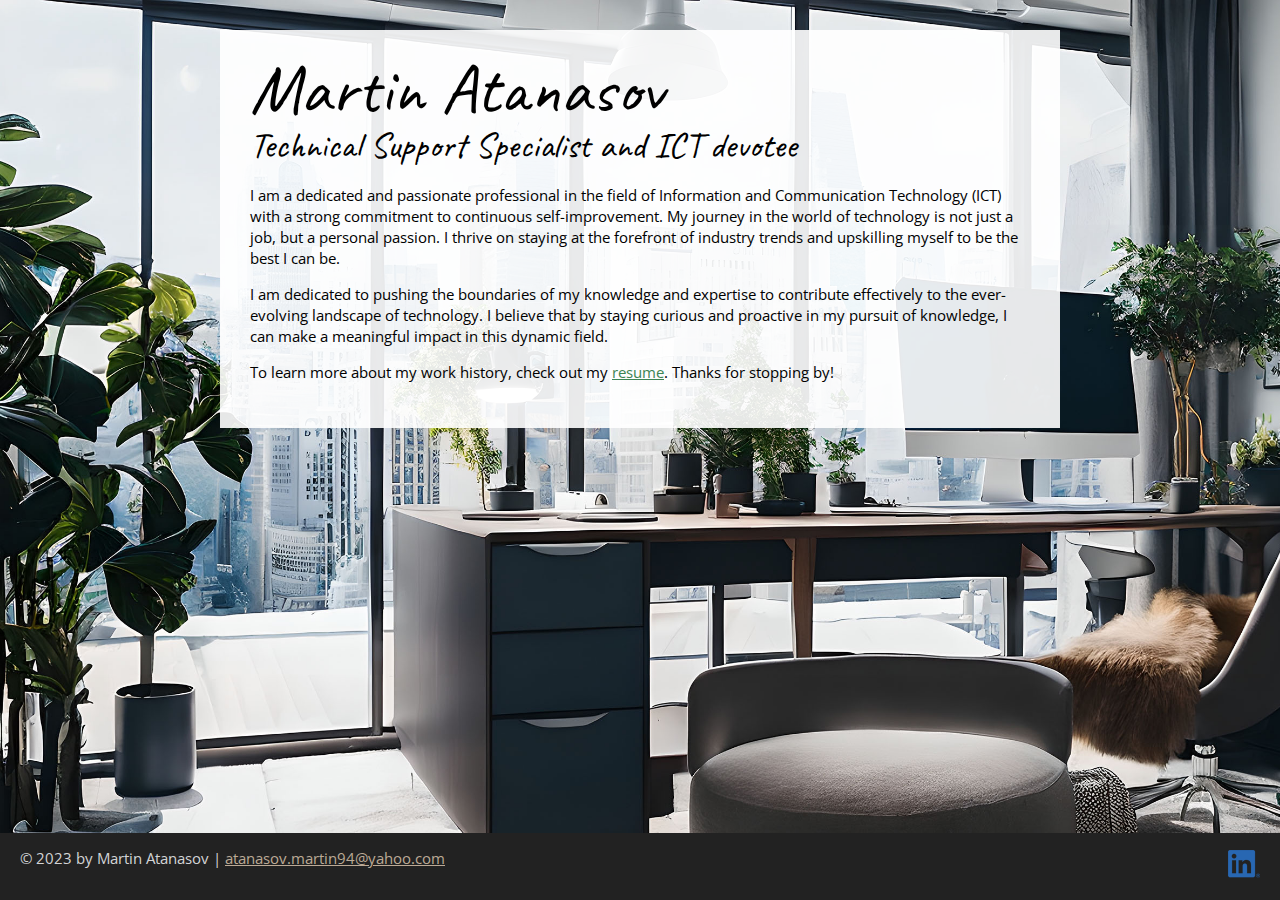
<file: index.html>
<!DOCTYPE html>
<!DOCTYPE html>
<html lang="en">
  <head>
    <meta charset="UTF-8">
    <meta name="viewport" content="width=device-width, initial-scale=1.0">
    <title>Martin Atanasov, Tech Support Specialist & ICT devotee</title>
    <link rel="preconnect" href="https://fonts.googleapis.com">
    <link rel="preconnect" href="https://fonts.gstatic.com" crossorigin>
    <link href="https://fonts.googleapis.com/css2?family=Caveat&family=Open+Sans&display=swap" rel="stylesheet">
    <link rel="stylesheet" href="css/styles.css">
  </head>
  <body class="home">
    <!-- //  INTRO  // -->
    <div class="content-wrapper">
      <div class="content-bg">
        <header>
          <!-- Start content edits below this line. -->
          <h1>Martin Atanasov</h1>
          <h2>Technical Support Specialist and ICT devotee</h2>

          <!-- End content edits here. -->
        </header>

        <!-- //  ABOUT ME  // -->
        <main>
          <p>I am a dedicated and passionate professional in the field of Information and Communication Technology (ICT) with a strong commitment to continuous self-improvement. My journey in the world of technology is not just a job, but a personal passion. I thrive on staying at the forefront of industry trends and upskilling myself to be the best I can be.</p>
          <p> I am dedicated to pushing the boundaries of my knowledge and expertise to contribute effectively to the ever-evolving landscape of technology. I believe that by staying curious and proactive in my pursuit of knowledge, I can make a meaningful impact in this dynamic field.</p>
          <p>To learn more about my work history, check out my <a href="resume.html"> resume</a>. Thanks for stopping by!</p>
        </main>
      </div>
    </div>
    <!-- //  FOOTER INFO, SOCIAL MEDIA  // -->
    <footer>
      <p>© 2023 by Martin Atanasov |  <a href="mailto:email@example.com">atanasov.martin94@yahoo.com</a></p>

      <ul class="socials">
        <li>
          <a href="https://www.linkedin.com/in/martin-atanasov-1133a5173" target="_blank"><img src="images/icon-logo-linkedin.png" alt="My LinkedIn profile"></a>
        </li>
      </ul>
    </footer>
  </body>
</html>
</file>
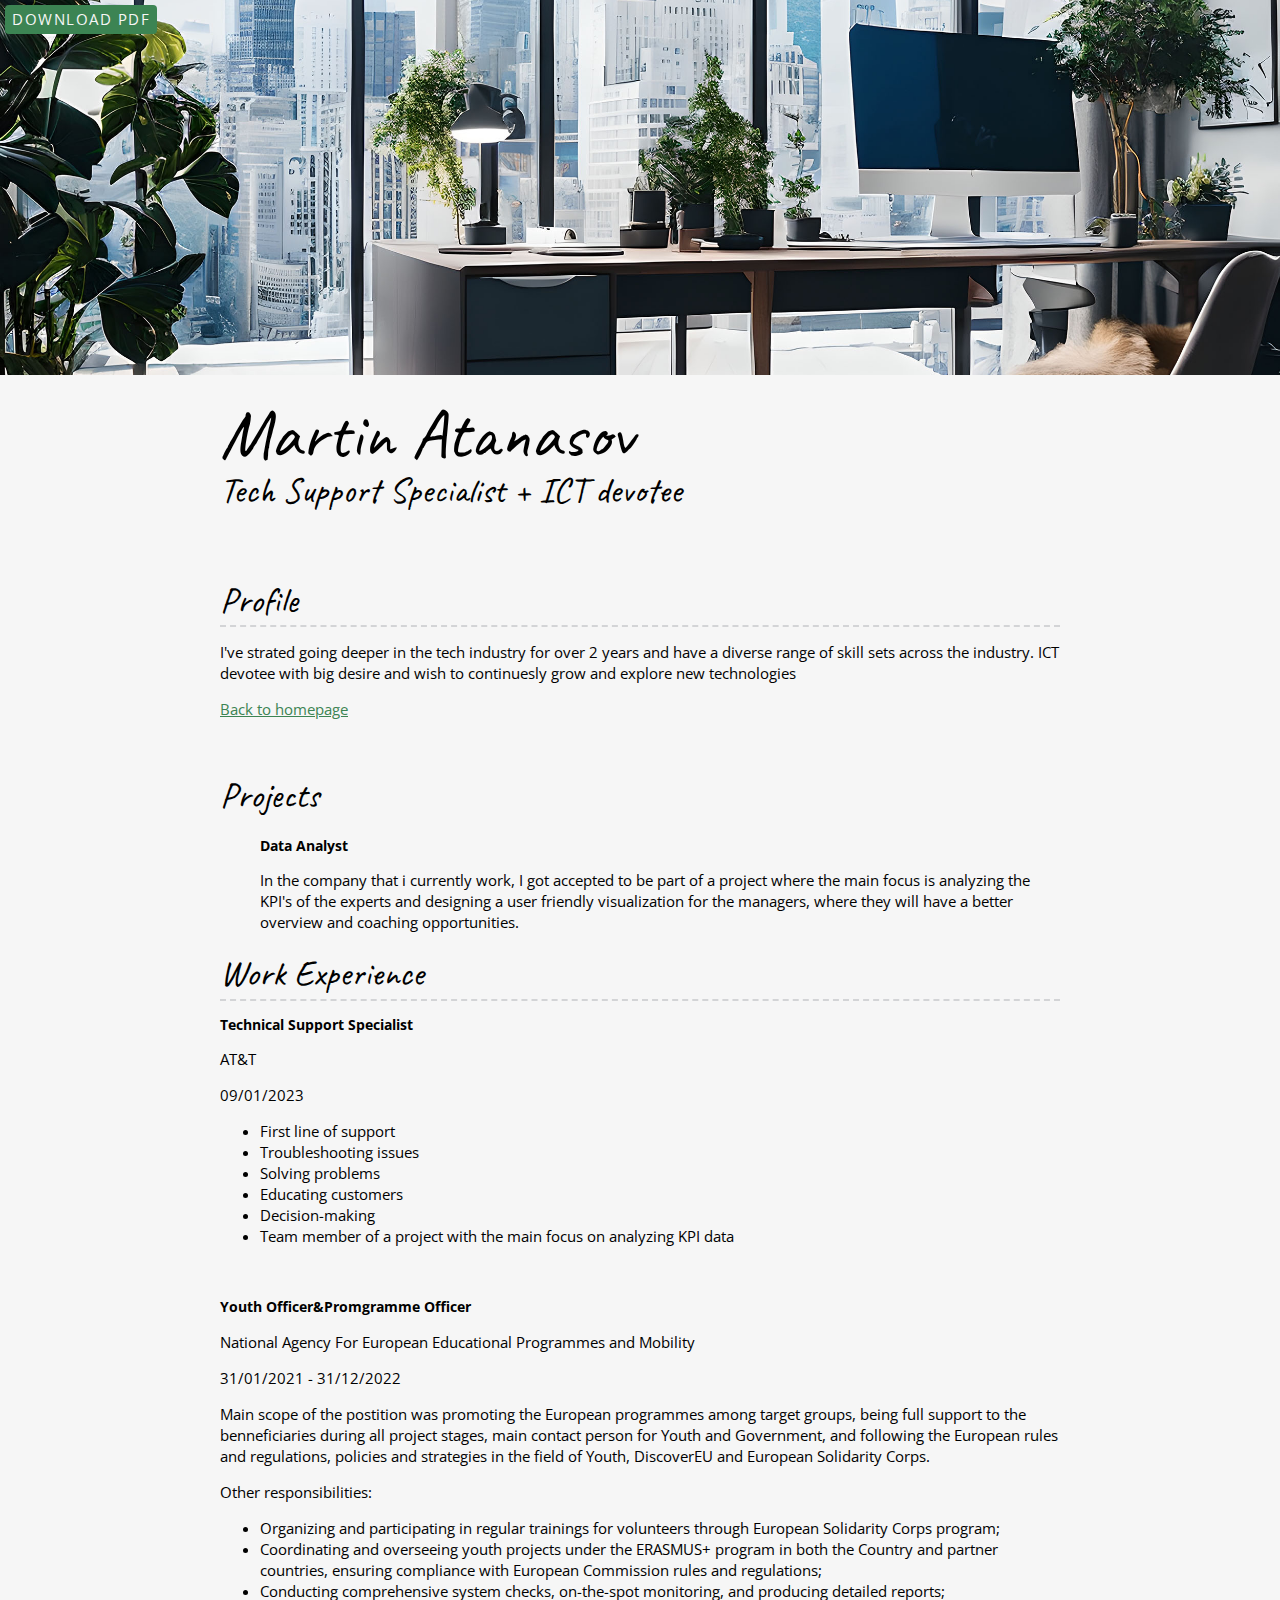
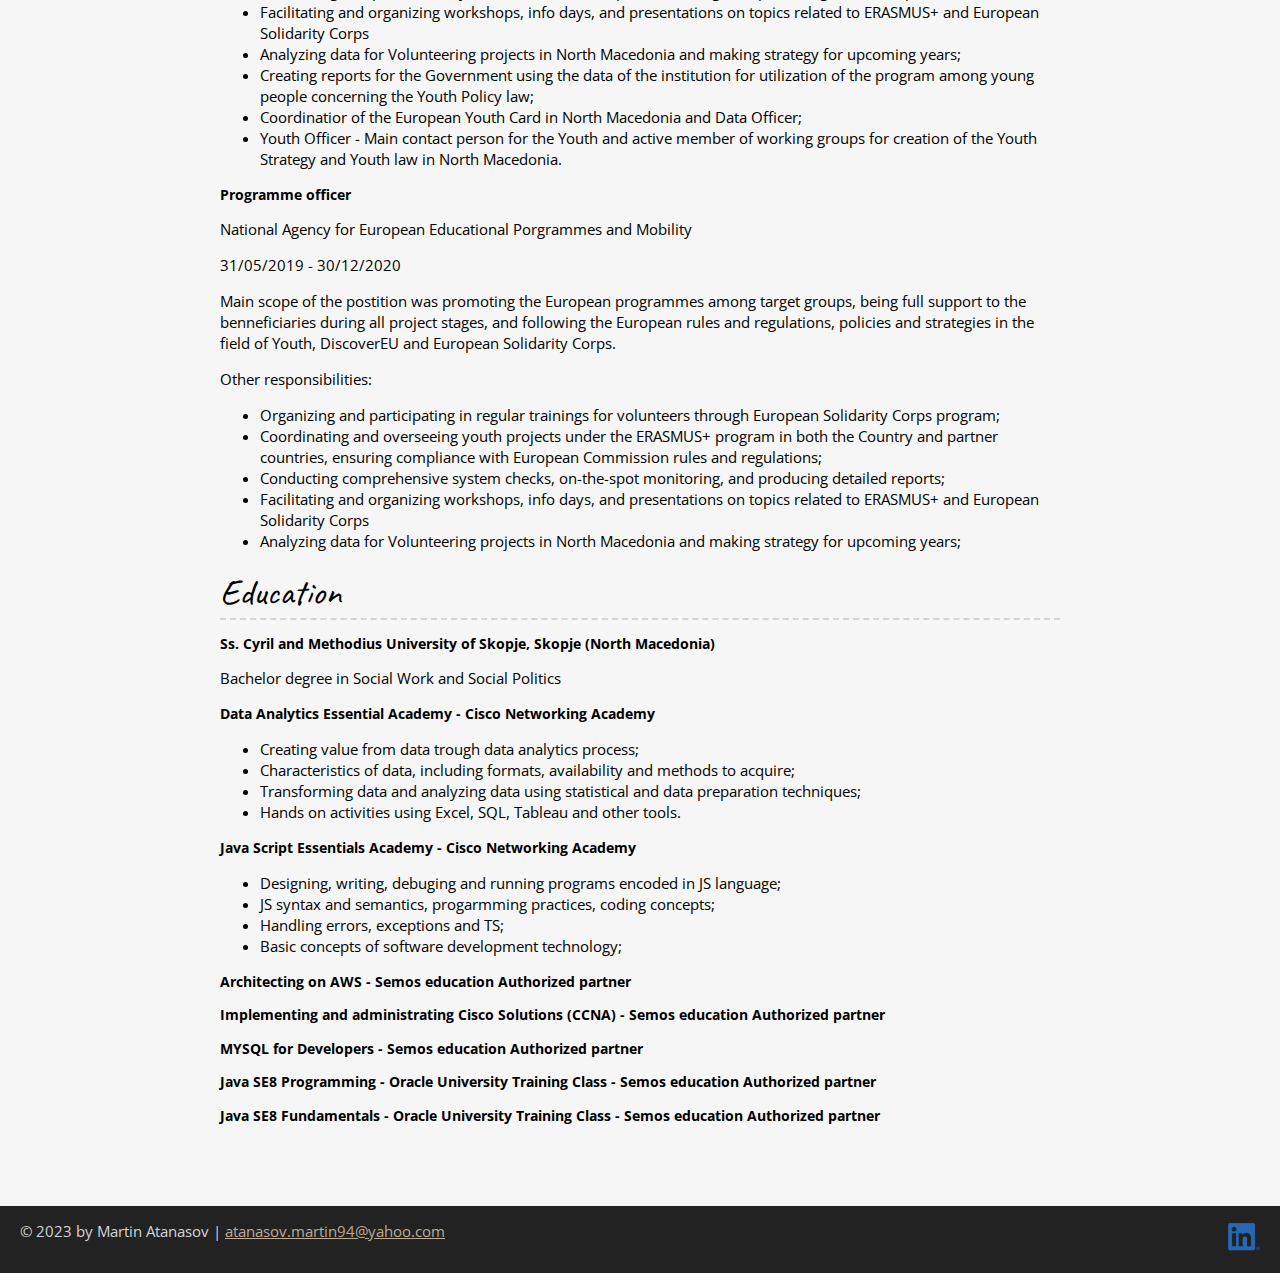
<file: resume.html>
<!DOCTYPE html>
<html lang="en">
  <head>
    <meta charset="UTF-8">
    <meta name="viewport" content="width=device-width, initial-scale=1.0">
    <title>Resume | Martin Atanasov, Tech Support Specialist & ICT devotee</title>
    <link rel="preconnect" href="https://fonts.googleapis.com">
    <link rel="preconnect" href="https://fonts.gstatic.com" crossorigin>
    <link href="https://fonts.googleapis.com/css2?family=Caveat&family=Open+Sans&display=swap" rel="stylesheet">
    <link rel="stylesheet" href="css/styles.css">
  </head>
  <body class="resume">
    <a class="btn download-link" href="ctruong-resume.pdf" download>Download PDF</a>
    <!-- //  INTRO  // -->
    <header>
      <div class="content-wrapper">
        <h1>Martin Atanasov</h1>
        <h2>Tech Support Specialist + ICT devotee</h2>
      </div>
    </header>

    <main class="content-wrapper">
      <!-- //  PROFILE  // -->
      <section class="resume-section">
        <h2>Profile</h2>
        <p>I've strated going deeper in the tech industry for over 2 years and have a diverse range of skill sets across the industry. ICT devotee with big desire and wish to continuesly grow and explore new technologies</p>
        
        <a href="index.html">Back to homepage</a>
      </section>

      <!-- //  PROJECTS  // -->
      <section>
        <!-- Start content edits below this line. -->
        <h2>Projects</h2>
        <ul>
          <h3>Data Analyst</h3>
          <p>In the company that i currently work, I got accepted to be part of a project where the main focus is analyzing the KPI's
            of the experts and designing a user friendly visualization for the managers, where they will have a better overview and coaching
            opportunities.
          </p>
        </ul>
        
        <!-- End content edits here. -->
      </section>
      <!-- //  WORK EXPERIENCE  // -->
      <section class="resume-section">
        <!-- Start content edits below this line.  -->
        <h2>Work Experience</h2>
        <h3>Technical Support Specialist</h3>
        <p>AT&T</p>
        <p>09/01/2023</p>
        <ul>
          <li>First line of support</li>
          <li>Troubleshooting issues</li>
          <li>Solving problems</li>
          <li>Educating customers</li>
          <li>Decision-making</li>
          <li>Team member of a project with the main focus on analyzing KPI data</li>
        </ul>
      </section>
      <section>
        <h3>Youth Officer&Promgramme Officer</h3>
        <p>National Agency For European Educational Programmes and Mobility</p>
        <p>31/01/2021 - 31/12/2022</p>
        <p>Main scope of the postition was promoting the European programmes among target groups,
          being full support to the benneficiaries during all project stages, main contact person for Youth and Government,
          and following the European rules and regulations, policies and strategies in the field of Youth, DiscoverEU and European Solidarity Corps.
        </p>
        <p>Other responsibilities:</p>
        <ul>
          <li>Organizing and participating in regular trainings for volunteers through European Solidarity Corps program;</li>
          <li>Coordinating and overseeing youth projects under the ERASMUS+ program in both the Country and
            partner countries, ensuring compliance with European Commission rules and regulations;</li>
          <li>Conducting comprehensive system checks, on-the-spot monitoring, and producing detailed reports;</li>
          <li>Facilitating and organizing workshops, info days, and presentations on topics related to ERASMUS+
            and European Solidarity Corps</li>
          <li>Analyzing data for Volunteering projects in North Macedonia and making strategy for upcoming years;</li>
          <li>Creating reports for the Government using the data of the institution for utilization of the program
            among young people concerning the Youth Policy law;</li>
          <li>Coordinatior of the European Youth Card in North Macedonia and Data Officer;</li>
          <li>Youth Officer - Main contact person for the Youth and active member of working groups for creation of the Youth Strategy and Youth law in North Macedonia.</li>
        </ul>
      </section>
      <section>
        <h3>Programme officer</h3>
        <p>National Agency for European Educational Porgrammes and Mobility</p>
        <p>31/05/2019 - 30/12/2020</p>
        <p>Main scope of the postition was promoting the European programmes among target groups,
          being full support to the benneficiaries during all project stages, and following the European rules and regulations, policies and strategies in the field of Youth, DiscoverEU and European Solidarity Corps.</p>
        <p>Other responsibilities:</p>
        <ul>
          <li>Organizing and participating in regular trainings for volunteers through European Solidarity Corps program;</li>
          <li>Coordinating and overseeing youth projects under the ERASMUS+ program in both the Country and
            partner countries, ensuring compliance with European Commission rules and regulations;</li>
          <li>Conducting comprehensive system checks, on-the-spot monitoring, and producing detailed reports;</li>
          <li>Facilitating and organizing workshops, info days, and presentations on topics related to ERASMUS+
            and European Solidarity Corps</li>
          <li>Analyzing data for Volunteering projects in North Macedonia and making strategy for upcoming years;</li>
        </ul>
      </section>
      </section>


      <!-- //  EDUCATION & CERTIFICATIONS  // -->
      <section class="resume-section">
        <!-- Start content edits below this line.  -->
        <h2>Education</h2>

        <section>
          <h3>Ss. Cyril and Methodius University of
            Skopje, Skopje (North Macedonia)</h3>
          <p>Bachelor degree in Social Work and Social Politics</p>
        </section>

        <section>
          <h3>Data Analytics Essential Academy - Cisco Networking Academy</h3>
          <ul>
            <li>Creating value from data trough data analytics process;</li>
            <li>Characteristics of data, including formats, availability and methods to acquire;</li>
            <li>Transforming data and analyzing data using statistical and data preparation techniques;</li>
            <li>Hands on activities using Excel, SQL, Tableau and other tools.</li>
          </ul>
        </section>

        <section>
          <h3>Java Script Essentials Academy - Cisco Networking Academy</h3>
          <ul>
            <li>Designing, writing, debuging and running programs encoded in JS language;</li>
            <li>JS syntax and semantics, progarmming practices, coding concepts;</li>
            <li>Handling errors, exceptions and TS;</li>
            <li>Basic concepts of software development technology;</li>
          </ul>
          
        </section>

        <section>
          <h3>Architecting on AWS - Semos education Authorized partner</h3>
        </section>

        <section>
          <h3>Implementing and administrating Cisco Solutions (CCNA) - Semos education Authorized partner</h3>
        </section>

        <section>
          <h3>MYSQL for Developers - Semos education Authorized partner</h3>
        </section>

        <section>
          <h3>Java SE8 Programming - Oracle University Training Class - Semos education Authorized partner</h3>
        </section>

        <section>
          <h3>Java SE8 Fundamentals - Oracle University Training Class - Semos education Authorized partner</h3>
        </section>
      </section>
    </main>


    <!-- //  FOOTER INFO, SOCIAL MEDIA  // -->
    <footer>
      <p>© 2023 by Martin Atanasov |  <a href="mailto:email@example.com">atanasov.martin94@yahoo.com</a></p>

      <ul class="socials">
        <li>
          <a href="https://www.linkedin.com/in/martin-atanasov-1133a5173" target="_blank"><img src="images/icon-logo-linkedin.png" alt="My LinkedIn profile"></a>
        </li>
      </ul>
    </footer>
  </body>
</html>
</file>
<file: css/styles.css>
/*
COLOR PALETTE

Dark green    #3c8453
Sandy beige   #bcaa96
Dark gray     #222222
Light gray    #d3d4d6
Off-white     #f6f6f6
*/

/* GLOBAL STYLES 
------------------------------------*/
/* 
  https://www.paulirish.com/2012/box-sizing-border-box-ftw/
*/
html {
    box-sizing: border-box;
    font-size: 62.5%; /* set default to 10px */
}
*, *:before, *:after {
    box-sizing: inherit;
}

html, body {
    height: 100%;
}
body {
    background: #f6f6f6; 
    margin: 0;
    font-family: 'Open Sans', sans-serif;
    font-size: 1.5rem;
    line-height: 1.4;
}
h1, h2 {
    font-family: 'Caveat', cursive;
    font-weight: 400;
    margin: 0;
}
h1 {
    font-size: 7rem;
    line-height: 0.85;
}
h2 {
    font-size: 3.6rem;
}
h3 {
    font-size: 1.4rem;
}

/* links */
a {
    color: #3c8453;
}
a:hover {
    color: #bcaa96;
    text-decoration: none;
}
footer a {
    color: #bcaa96;
}
footer a:hover {
    color: #3c8453;
}
.btn {
    background: #3c8453;
    color: #f6f6f6;
    text-decoration: none;
    text-transform: uppercase;
    font-size: 1.2rem;
    display: inline-block;
    padding: 7px;
    letter-spacing: 0.1em;
    line-height: 1;
    border-radius: 4px;
}

.content-wrapper {
    margin: 0 auto;
    padding: 30px;
    max-width: 900px;
}


/* HOME
------------------------------------*/
.home {
    background: url(../images/bg-home-office-city.jpg) no-repeat;
    background-size: cover;
    display: flex;
    flex-direction: column;
}
.home .content-wrapper {
    flex: 1 0 auto;
}
.content-bg {
    background: rgb(255 255 255 / 0.9);
    padding: 30px;
}
@media screen and (max-width:650px){
    .home .content-wrapper {
        padding: 10px;
    }
    .content-bg {
        padding: 20px;
    }
}


/* RESUME
------------------------------------*/
.resume header::before {
    background: url(../images/bg-home-office-city.jpg) center;
    background-size: cover;
    content: "";
    display: block;
    height: 375px;
}
.resume-section {
    margin-bottom: 50px;
}
.resume-section h2 {
    border-bottom: 2px dashed #d3d4d6;
}
.download-link {
    position: fixed;
    top: 5px;
    left: 5px;
    font-size: 1.5rem;
}
@media screen and (max-width: 1200px){
    .download-link {
        position: absolute;
    }
}
@media screen and (max-width: 500px){
    .resume header::before {
        height: 200px;
    }
    h1 {
        font-size: 5rem;
    }
    h2 {
        font-size: 2.6rem;
    }
}


/* Projects
------------------------------------*/
.project-item {
    margin: 30px 0;
}
.project-item img {
    width: 300px;
}
@media screen and (min-width:860px) {
    .project-item {
        display: flow-root;
    }
    .project-item img {
        float: left;
        margin-right: 20px;
    }
}
@media screen and (min-width:650px) and (max-width:859px) {
    .project-wrapper {
        display: grid;
        grid-template-columns: repeat(2, 1fr);
        column-gap: 20px;
    }
    .project-item img {
        width: 100%;
    }
}
@media screen and (max-width:500px){
    .project-item img {
        width: 100%;
        margin-bottom: 10px;
    }
}


/* Work Experience
------------------------------------*/
.work-item {
    margin: 30px 0;
}
.work-details p {
    margin: 0;
}

@media screen and (min-width: 860px) {
    .work-item {
        display: grid;
        grid-template-columns: 300px 1fr;
        column-gap: 20px;
    }
    .work-summary p:first-child {
        margin-top: 0;
    }
}


/* Education
------------------------------------*/
.education-item {
    margin: 30px 0;
}
.education-item p {
    margin: 0;
}



/* FOOTER
------------------------------------*/
footer {
    background: #222;
    color: #d3d4d6;
}
.socials {
    list-style-type: none;
    padding: 0;
}
.socials li {
    display: inline-block;
    margin-left: 10px;
}
.socials img {
    width: 32px;
}
.socials img:hover {
    opacity: 0.5;
}

@media screen and (min-width: 860px){
    footer {
        display: flex;
        justify-content: space-between;
        padding: 0 20px;
    }
}
@media screen and (max-width: 859px){
    footer {
        text-align: center;
        padding: 10px;
    }

}
</file>
